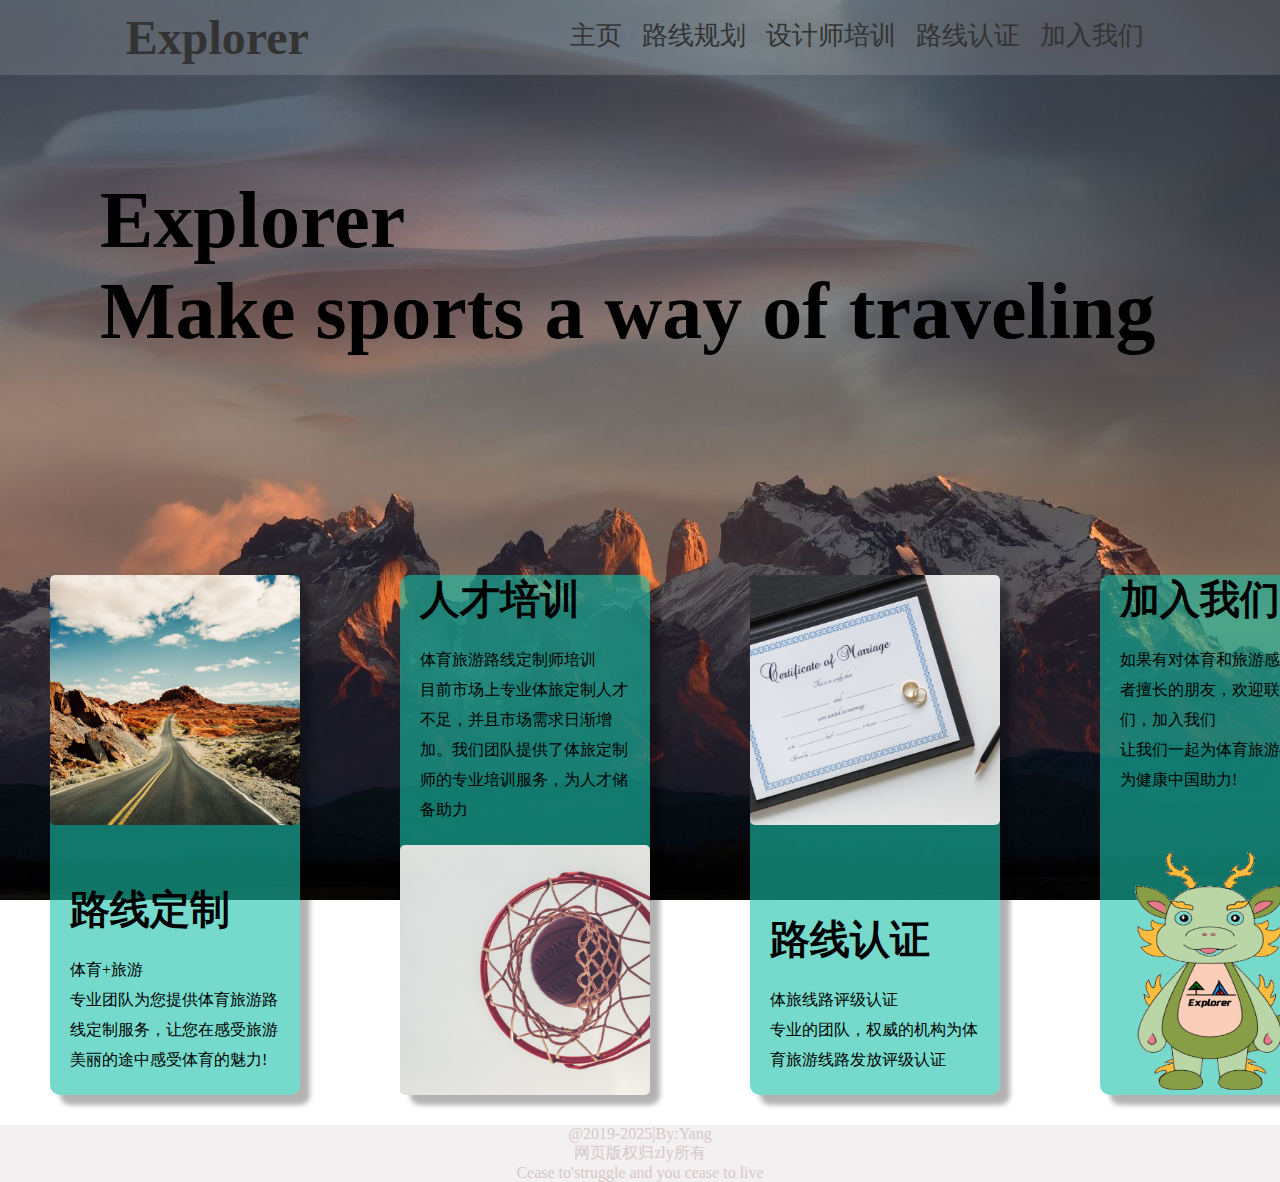
<file: index.html>
<!DOCTYPE html>
<html lang="en">

<head>
    <meta charset="UTF-8">
    <meta name="viewport" content="width=device-width, initial-scale=1.0">
    <title>探迹Explorer</title>
    <link rel="stylesheet" href="common.css">
    <link rel="stylesheet" href="index.css">
</head>

<body>
    <nav>
        <h1><a href="./index.html" class="logo">Explorer</a></h1>
        <div>
            <a href="./index.html">主页</a>
            <a href="./line.html">路线规划</a>
            <a href="./liner-teach.html">设计师培训</a>
            <a href="./Route-certification.html">路线认证</a>
            <a href="./contact.html">加入我们</a>
        </div>
    </nav>
    <main>
        <div class="title">
            <h1>
                Explorer
                <br>
                Make sports a way of traveling
            </h1>
        </div>
        <div class="container">
            <div class="box">
                <img src="./images/山路.JPEG" alt="山路" class="img">
                <div>
                    <h3>路线定制</h3>
                    <p>体育+旅游</p>
                    <p>专业团队为您提供体育旅游路线定制服务，让您在感受旅游美丽的途中感受体育的魅力!</p>
                </div>
            </div>
            <div class="box">

                <div>
                    <h3>人才培训</h3>
                    <p>体育旅游路线定制师培训</p>
                    <p>目前市场上专业体旅定制人才不足，并且市场需求日渐增加。我们团队提供了体旅定制师的专业培训服务，为人才储备助力</p>

                </div>
                <img src="./images/篮球.JPEG" alt="篮球" class="img">
            </div>
            <div class="box">
                <img src="./images/签名.JPEG" alt="签名" class="img">
                <div>

                    <h3>路线认证</h3>
                    <p>体旅线路评级认证</p>
                    <p>专业的团队，权威的机构为体育旅游线路发放评级认证</p>
                </div>
            </div>
            <div class="box">

                <div>
                    <h3>加入我们</h3>
                    <p>如果有对体育和旅游感兴趣或者擅长的朋友，欢迎联系我们，加入我们</p>
                    <p>让我们一起为体育旅游助力，为健康中国助力!</p>

                </div>
                <img src="./images/龙.PNG" alt="龙" class="img">
            </div>
            
            

    </main>

    <footer>
        <p>@2019-2025|By:Yang</p>
        <p>网页版权归zly所有</p>
        <p>Cease to'struggle and you cease to live</p>
    </footer>
    
</body>



</html>
</file>
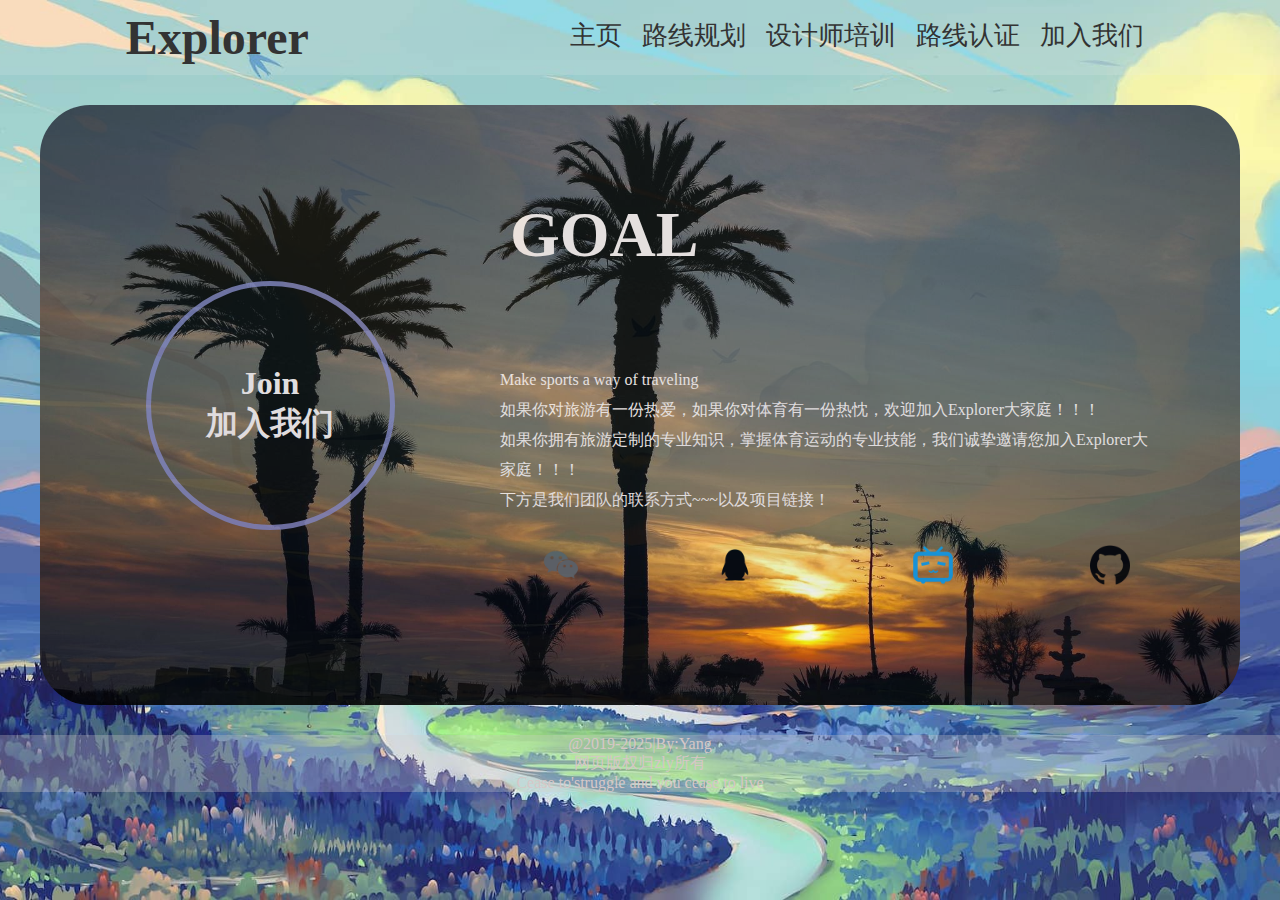
<file: contact.html>
<!DOCTYPE html>
<html lang="en">

<head>
    <meta charset="UTF-8">
    <meta name="viewport" content="width=device-width, initial-scale=1.0">
    <title>联系我们</title>
    <link rel="stylesheet" href="common.css">
    <link rel="stylesheet" href="contact.css">
    
</head>

<body>

    <nav>
        <h1><a href="./index.html" class="logo">Explorer</a></h1>
        <div>
            <a href="./index.html">主页</a>
            <a href="./line.html">路线规划</a>
            <a href="./liner-teach.html">设计师培训</a>
            <a href="./Route-certification.html">路线认证</a>
            <a href="./contact.html">加入我们</a>
        </div>
    </nav>


    <main>
        <div class="container">
            <div class="left">
                <h3>Join <br>加入我们</h3>
                <div class="circle"></div>
            </div>
            <div class="right">
                <div class="text">
                    <h3>GOAL</h3>
                    <p>Make sports a way of traveling</p>
                    <p>如果你对旅游有一份热爱，如果你对体育有一份热忱，欢迎加入Explorer大家庭！！！<br>
                        如果你拥有旅游定制的专业知识，掌握体育运动的专业技能，我们诚挚邀请您加入Explorer大家庭！！！<br>
                        下方是我们团队的联系方式~~~以及项目链接！</p>
                </div>
                <div class="icon">
                    <div>
                        <img src="./icon/icon_bii859y657c/weixin.png" alt="微信">
                        <p>微信Z1150008307</p>
                    </div>
                    <div>
                        <img src="./icon/icon_bii859y657c/QQ.png" alt="QQ">
                        <p>QQ1150008307</p>
                    </div>
                    <div>
                        <img src="./icon/icon_bii859y657c/bilibili.png" alt="哔哩哔哩">
                        <p>哔哩哔哩 独孤不孤独zzz</p>
                    </div>
                    <div>
                        <img src="./icon/icon_bii859y657c/github.png" alt="GitHub">
                        <p>GitHub...</p>
                    </div>


                </div>
            </div>
        </div>

    </main>


    <footer>
        <p>@2019-2025|By:Yang</p>
        <p>网页版权归zly所有</p>
        <p>Cease to'struggle and you cease to live</p>
    </footer>
</body>

</html>
</file>
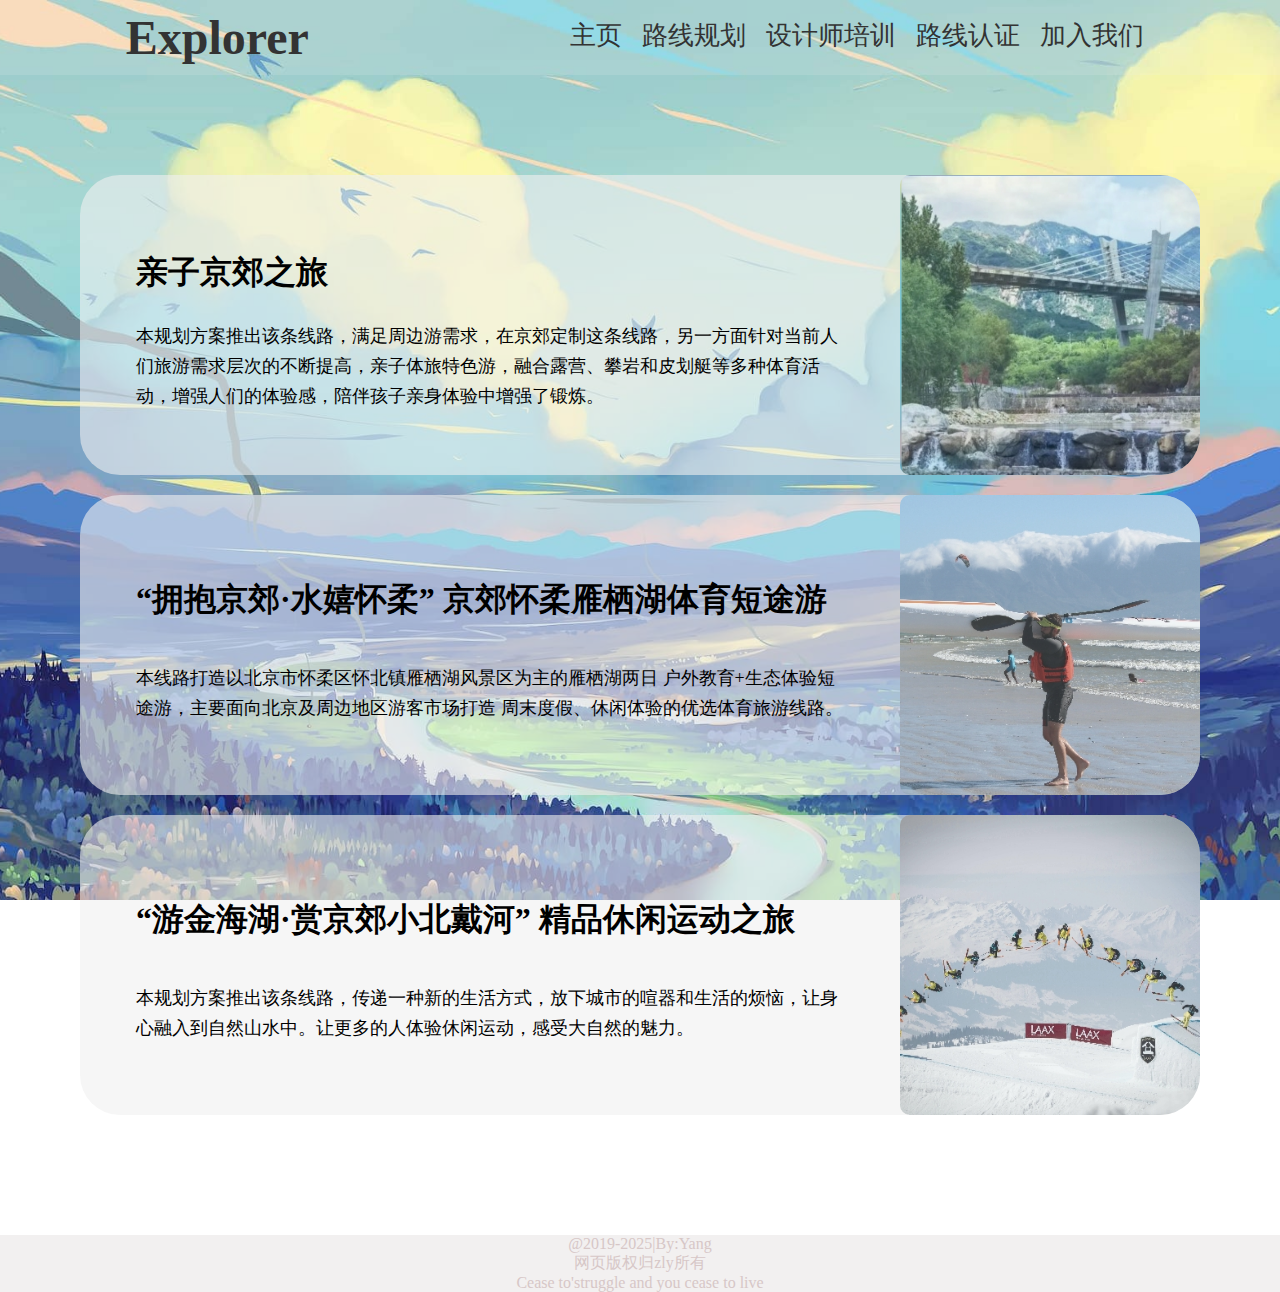
<file: line.html>
<!DOCTYPE html>
<html lang="en">

<head>
    <meta charset="UTF-8">
    <meta name="viewport" content="width=device-width, initial-scale=1.0">
    <title>路线规划</title>
    <link rel="stylesheet" href="common.css">
    <link rel="stylesheet" href="line.css">
</head>

<body>
    <nav>
        <h1><a href="./index.html" class="logo">Explorer</a></h1>
        <div>
            <a href="./index.html">主页</a>
            <a href="./line.html">路线规划</a>
            <a href="./liner-teach.html">设计师培训</a>
            <a href="./Route-certification.html">路线认证</a>
            <a href="./contact.html">加入我们</a>
        </div>
    </nav>
    <main>
        <div class="container">
            <div class="box">
                <div>
                    <h3>亲子京郊之旅</h3>
                    <p>本规划方案推出该条线路，满足周边游需求，在京郊定制这条线路，另一方面针对当前人们旅游需求层次的不断提高，亲子体旅特色游，融合露营、攀岩和皮划艇等多种体育活动，增强人们的体验感，陪伴孩子亲身体验中增强了锻炼。
                    </p>
                </div>
                <img src="./images/亲自京郊修仙之旅.png" alt="亲自京郊修仙之旅">
            </div>
            <div class="box">
                <div>
                    <h3>“拥抱京郊·水嬉怀柔”
                        京郊怀柔雁栖湖体育短途游</h3>
                    <p>本线路打造以北京市怀柔区怀北镇雁栖湖风景区为主的雁栖湖两日 
                        户外教育+生态体验短途游，主要面向北京及周边地区游客市场打造 周末度假、休闲体验的优选体育旅游线路。</p>
                </div>
                <img src="./images/拥抱京郊.png" alt="亲自京郊修仙之旅">
            </div>
            <div class="box">
                <div>
                    <h3>“游金海湖·赏京郊小北戴河”
                        精品休闲运动之旅
                    </h3>
                    <p>本规划方案推出该条线路，传递一种新的生活方式，放下城市的喧器和生活的烦恼，让身心融入到自然山水中。让更多的人体验休闲运动，感受大自然的魅力。</p>
                </div>
                <img src="./images/游金海湖.png" alt="亲自京郊修仙之旅">
            </div>
        </div>

    </main>

    <footer>
        <p>@2019-2025|By:Yang</p>
        <p>网页版权归zly所有</p>
        <p>Cease to'struggle and you cease to live</p>
    </footer>
</body>

<!-- <script src="http://g.tbcdn.cn/mtb/lib-flexible/0.3.4/??flexible_css.js,flexible.js"></script> -->

</html>
</file>
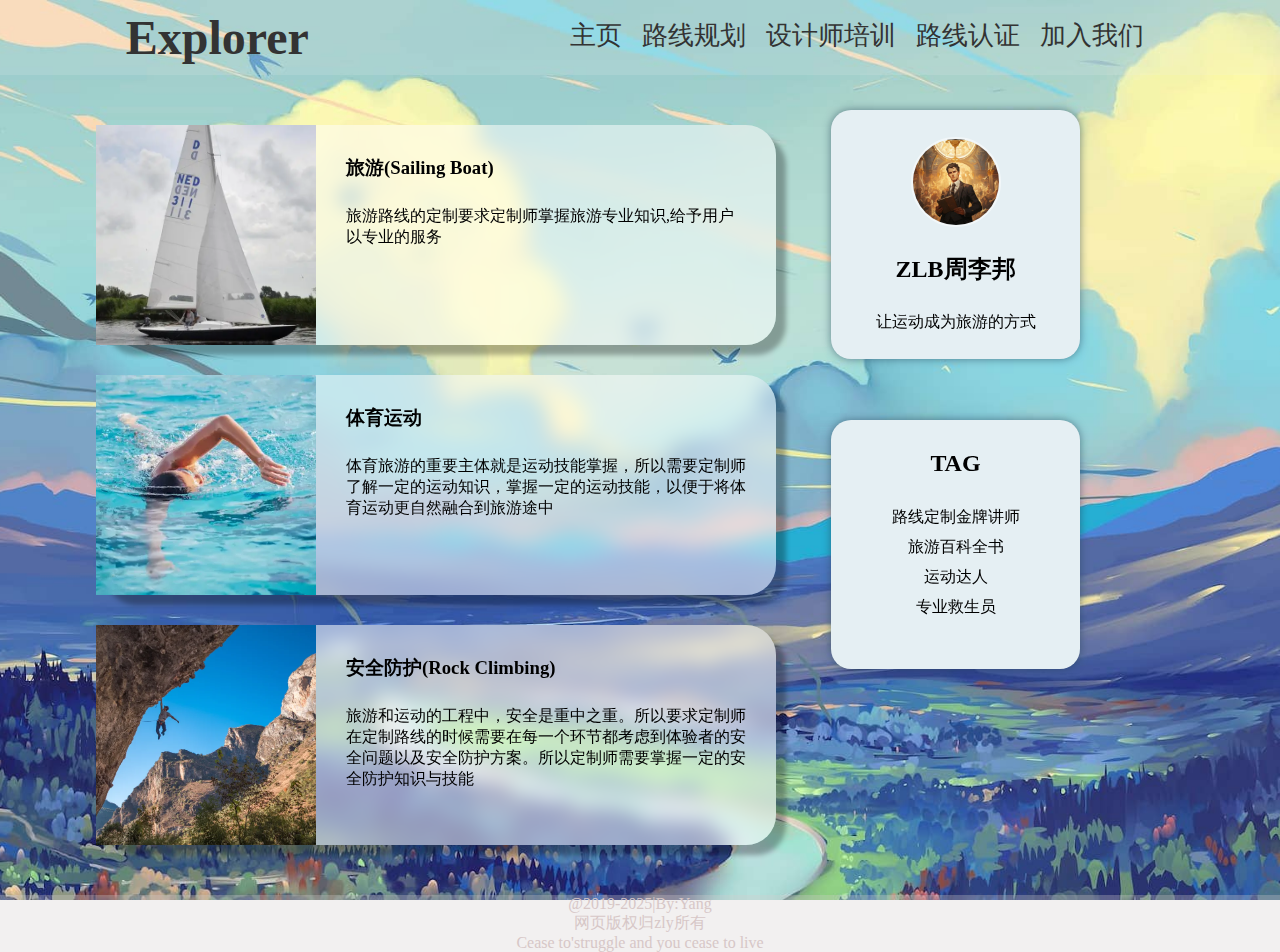
<file: liner-teach.html>
<!DOCTYPE html>
<html lang="en">

<head>
    <meta charset="UTF-8">
    <meta name="viewport" content="width=device-width, initial-scale=1.0">
    <title>规划师培训</title>
    <link rel="stylesheet" href="common.css">
    <link rel="stylesheet" href="liner-teacher.css">
</head>

<body>

    <nav>
        <h1><a href="./index.html" class="logo">Explorer</a></h1>
        <div>
            <a href="./index.html">主页</a>
            <a href="./line.html">路线规划</a>
            <a href="./liner-teach.html">设计师培训</a>
            <a href="./Route-certification.html">路线认证</a>
            <a href="./contact.html">加入我们</a>
        </div>
    </nav>

    <div class="container">
        <div class="box">
            <div class="left">
                <img src="./images/sail boat.webp" alt="旅游(Sailing Boat)">
            </div>
            <div class="right">
                <h3>旅游(Sailing Boat)</h3>
                <p>旅游路线的定制要求定制师掌握旅游专业知识,给予用户以专业的服务</p>
            </div>
        </div>
        <div class="box">
            <div class="left">
                <img src="./images/游泳.webp" alt="体育运动">
            </div>
            <div class="right">
                <h3>体育运动</h3>
                <p>体育旅游的重要主体就是运动技能掌握，所以需要定制师了解一定的运动知识，掌握一定的运动技能，以便于将体育运动更自然融合到旅游途中</p>
            </div>
        </div>
        <div class="box">
            <div class="left">
                <img src="./images/攀岩.webp" alt="安全防护(Rock Climbing)">
            </div>
            <div class="right">
                <h3>安全防护(Rock Climbing)</h3>
                <p>旅游和运动的工程中，安全是重中之重。所以要求定制师在定制路线的时候需要在每一个环节都考虑到体验者的安全问题以及安全防护方案。所以定制师需要掌握一定的安全防护知识与技能</p>
            </div>
        </div>
        

    </div>
    <div class="tag1">
        <img src="./images/律师.jpg" alt="律师">
        <h4>ZLB周李邦</h4>
        <p>让运动成为旅游的方式</p>
    </div>
    <div class="tag2">
        <h5>TAG</h5>
        <p>路线定制金牌讲师<br>
            旅游百科全书<br>
            运动达人<br>
            专业救生员</p>
    </div>


    <footer>
        <p>@2019-2025|By:Yang</p>
        <p>网页版权归zly所有</p>
        <p>Cease to'struggle and you cease to live</p>
    </footer>

</body>

</html>
</file>
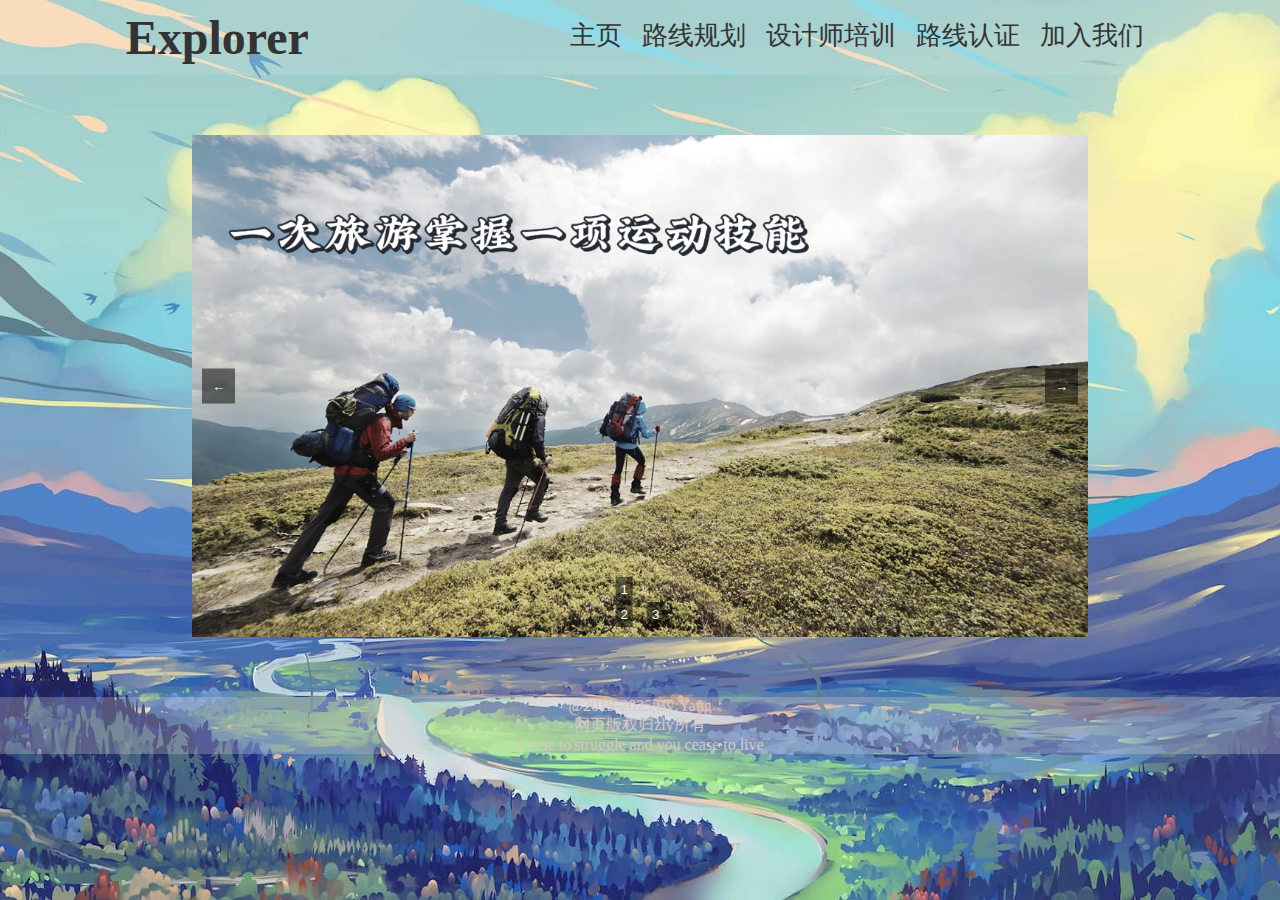
<file: Route-certification.html>
<!DOCTYPE html>
<html lang="en">

<head>
    <meta charset="UTF-8">
    <meta name="viewport" content="width=device-width, initial-scale=1.0">
    <title>路线定制</title>
    <link rel="stylesheet" href="common.css">
    <link rel="stylesheet" href="Route-certification.css">
</head>

<body>

    <nav>
        <h1><a href="./index.html" class="logo">Explorer</a></h1>
        <div>
            <a href="./index.html">主页</a>
            <a href="./line.html">路线规划</a>
            <a href="./liner-teach.html">设计师培训</a>
            <a href="./Route-certification.html">路线认证</a>
            <a href="./contact.html">加入我们</a>
        </div>
    </nav>

    <div id="carousel" class="carousel">
        <div class="carousel-inner">
            <div class="carousel-item active">
                <img src="./images/一次旅游掌握一项运动技能.png" alt="Image 1">
            </div>
            <div class="carousel-item">
                <img src="./images/沙漠走路.png" alt="Image 2">
            </div>
            <div class="carousel-item">
                <img src="./images/寻根体育精神.png" alt="Image 3">
            </div>
            <!-- 更多轮播项 -->
        </div>
        <button class="carousel-control-prev">&larr;</button>
        <button class="carousel-control-next">&rarr;</button>
        <div class="carousel-indicators">
            <button class="active">1</button>
            <button>2</button>
            <button>3</button>
            <!-- 更多指示器 -->
        </div>
    </div>

    <footer>
        <p>@2019-2025|By:Yang</p>
        <p>网页版权归zly所有</p>
        <p>Cease to'struggle and you cease to live</p>
    </footer>

    <script src="Route-certification.js"></script>

</body>

</html>
</file>
<file: common.css>
* {
    box-sizing: border-box;
    margin: 0;

}

nav {
    display: flex;
    justify-content: space-around;
    background-color: rgba(240, 240, 240, 0.15);

}

nav div {
    display: flex;
    align-items: center;
}



.logo {
    display: block;
    padding: 10px;
    font-size: 48px;
    color: #333333;

    text-decoration: none;
}

nav a {
    color: #333333;
    font-size: 26px;
    padding: 5px 0 10px 0;
    margin-right: 20px;
    text-decoration: none;
    transition: all;
}



nav div a:hover {
    transition: all;
    border-bottom: 2px solid rgb(7, 117, 100);

}

footer p {
    color: rgb(215, 199, 199);
}


footer {
    width: 100%;
    text-align: center;
    background-color: rgba(213, 204, 204, 0.3);
}

footer p {
    color: rgb(215, 199, 199);
}
</file>
<file: index.css>
body {
  background-image: url(images/mountains_peaks_clouds_1212003_1920x1080.jpg);
  background-attachment: fixed;
  background-size: cover;
  background-repeat: no-repeat;
  background-position: center;
}
.title {
  padding: 100px;
  height: 500px;
}
.title h1 {
  font-size: 500%;
}
.container {
  display: flex;
  justify-content: space-around;
  margin-bottom: 30px;
}
.box {
  display: flex;
  flex-direction: column;
  justify-content: space-between;
  align-items: center;
  /* padding: 20px; */
  box-shadow: 10px 10px 5px 0px rgba(0, 0, 0, 0.3);
  background-color: rgba(25, 194, 168, 0.6);
  width: 250px;
  border-radius: 10px;
  margin-left: 50px;
  margin-right: 50px;
  transform: scale(1);
  transition: 0.2s;
}
.box div {
  padding: 20px;
  padding-top: 0;
}
.box div h3 {
  font-size: 40px;
  line-height: 50px;
  margin-bottom: 20px;
}
.box div p {
  line-height: 30px;
}
.box:hover {
  transform: scale(1.05);
  transition: 0.2s;
}
.img {
  border-radius: 5px;
  width: 250px;
  height: 250px;
}
</file>
<file: contact.css>
body {
  background-image: url(images/wallpaper.jpg);
  background-attachment: fixed;
  background-size: cover;
  background-repeat: no-repeat;
  background-position: center;
}
.container {
  border-radius: 50px;
  display: flex;
  margin: 30px auto;
  width: 1200px;
  height: 600px;
  background-image: url(images/palm_trees_silhouettes_dawn_1211224_1920x1080.jpg);
  background-size: cover;
  opacity: 0.9;
}
.left {
  display: flex;
  justify-content: center;
  align-items: center;
  flex-grow: 1;
  width: 460px;
}
.left > h3 {
  color: #eae0e0;
  text-align: center;
  font-size: 32px;
}
.left div {
  position: absolute;
  width: 249px;
  height: 249px;
  border: #8282c2 5px solid;
  border-radius: 50%;
  opacity: 0.8;
}
.right {
  flex-grow: 1.618;
  width: 740px;
}
.text {
  color: #eae0e0;
}
.text h3 {
  font-size: 64px;
  line-height: 200px;
  margin: 30px 10px;
}
.text p {
  padding: 0 80px 0 0;
  line-height: 30px;
}
.icon {
  display: flex;
  justify-content: space-between;
  padding-right: 100px;
  margin-top: 30px;
}
.icon p {
  text-shadow: 1px 1px 1px rgba(0, 0, 0, 0.9);
  color: #eae0e0;
  opacity: 0;
  transition: 0.2s;
}
.icon div {
  display: flex;
  flex-direction: column;
  align-items: center;
  transition: 0.2s;
}
.icon div:hover,
.icon div:hover p {
  transition: 0.2s;
  transform: scale(1.1);
  opacity: 1;
}
.icon img {
  width: 40px;
  height: 40px;
}
</file>
<file: line.css>
body {
  background-image: url(images/wallpaper.jpg);
  background-attachment: fixed;
  background-size: cover;
  background-repeat: no-repeat;
  background-position: center;
}
.container {
  margin: 100px auto;
  display: flex;
  width: 70rem;
  flex-wrap: wrap;
  overflow: hidden;
}
.container h3 {
  font-size: 32px;
}
.container img {
  background-repeat: no-repeat;
  width: 300px;
  height: 300px;
  border-radius: 10px;
  transition: 0.3s;
}
.container img:hover {
  border-radius: 10px;
  transform: 0.3s;
  transform: scale(1.05);
}
.box {
  overflow: hidden    ;
  display: flex;
  background-color: rgba(240, 240, 240, 0.6);
  border-radius: 40px;
  margin-bottom: 20px;
  height: 300px;
}
.box div {
  display: flex;
  flex-direction: column;
  justify-content: space-around;
  padding: 5%;
}
.box p {
  font-size: 18px;
  line-height: 30px;
}
.box h3 {
  line-height: 64px;
}
</file>
<file: liner-teacher.css>
body {
  background-image: url(images/wallpaper.jpg);
  background-attachment: fixed;
  background-size: cover;
  background-repeat: no-repeat;
  background-position: center;
}
.container {
  width: 680px;
  margin: 50px auto;
  transform: translateX(-30%);
}
.box {
  width: 680px;
  height: 220px;
  background-color: rgba(255, 255, 255, 0.5);
  /* 半透明背景 */
  backdrop-filter: blur(10px);
  /* 背景模糊 */
  border-radius: 30px;
  box-shadow: 10px 10px 5px 0px rgba(0, 0, 0, 0.3);
  margin-bottom: 30px;
  display: flex;
}
.left img {
  object-fit: cover;
  width: 220px;
  height: 220px;
}
.right {
  padding: 30px;
}
.right h3 {
  margin-bottom: 25px;
}
.tag1,
.tag2 {
  position: fixed;
  width: 249px;
  height: 249px;
  background-color: #e5eff3;
  box-shadow: 0 0 8px rgba(39, 69, 88, 0.6);
  border-radius: 20px;
}
.tag1 {
  display: flex;
  flex-direction: column;
  justify-content: space-evenly;
  align-items: center;
  right: 200px;
  top: 110px;
}
.tag2 {
  right: 200px;
  top: 420px;
  padding: 30px;
}
.tag1 img {
  width: 90px;
  height: 90px;
  border-radius: 50%;
  border: 2px solid rgba(255, 255, 255, 0.5);
}
.tag1 h4 {
  font-size: 24px;
}
.tag2 h5 {
  font-size: 24px;
  text-align: center;
  margin-bottom: 25px ;
}
.tag2 p {
  text-align: center;
  line-height: 30px;
}
</file>
<file: Route-certification.css>
.carousel {
  margin: 60px auto;
  position: relative;
  width: 70%;
  overflow: hidden;
}
.carousel-inner {
  position: relative;
  width: 100%;
  display: flex;
}
.carousel-item {
  min-width: 100%;
  transition: transform 0.6s ease-in-out;
}
.carousel-item img {
  width: 100%;
  display: block;
}
.carousel-control-prev,
.carousel-control-next {
  position: absolute;
  top: 50%;
  transform: translateY(-50%);
  background-color: rgba(0, 0, 0, 0.5);
  color: white;
  border: none;
  cursor: pointer;
  padding: 10px;
  z-index: 100;
}
.carousel-control-prev {
  left: 10px;
}
.carousel-control-next {
  right: 10px;
}
.carousel-indicators {
  position: absolute;
  bottom: 10px;
  left: 50%;
  transform: translateX(-50%);
  z-index: 100;
}
.carousel-indicators button {
  background-color: rgba(0, 0, 0, 0.5);
  color: white;
  border: none;
  margin: 0 5px;
  padding: 5px;
  cursor: pointer;
}
.active,
.carousel-item-next,
.carousel-item-prev {
  display: block;
}
.carousel-item-next,
.carousel-item-prev {
  position: absolute;
  top: 0;
}
.active {
  z-index: 10;
}
body {
  background-image: url(images/wallpaper.jpg);
  background-attachment: fixed;
  background-size: cover;
  background-repeat: no-repeat;
  background-position: center;
}
</file>
